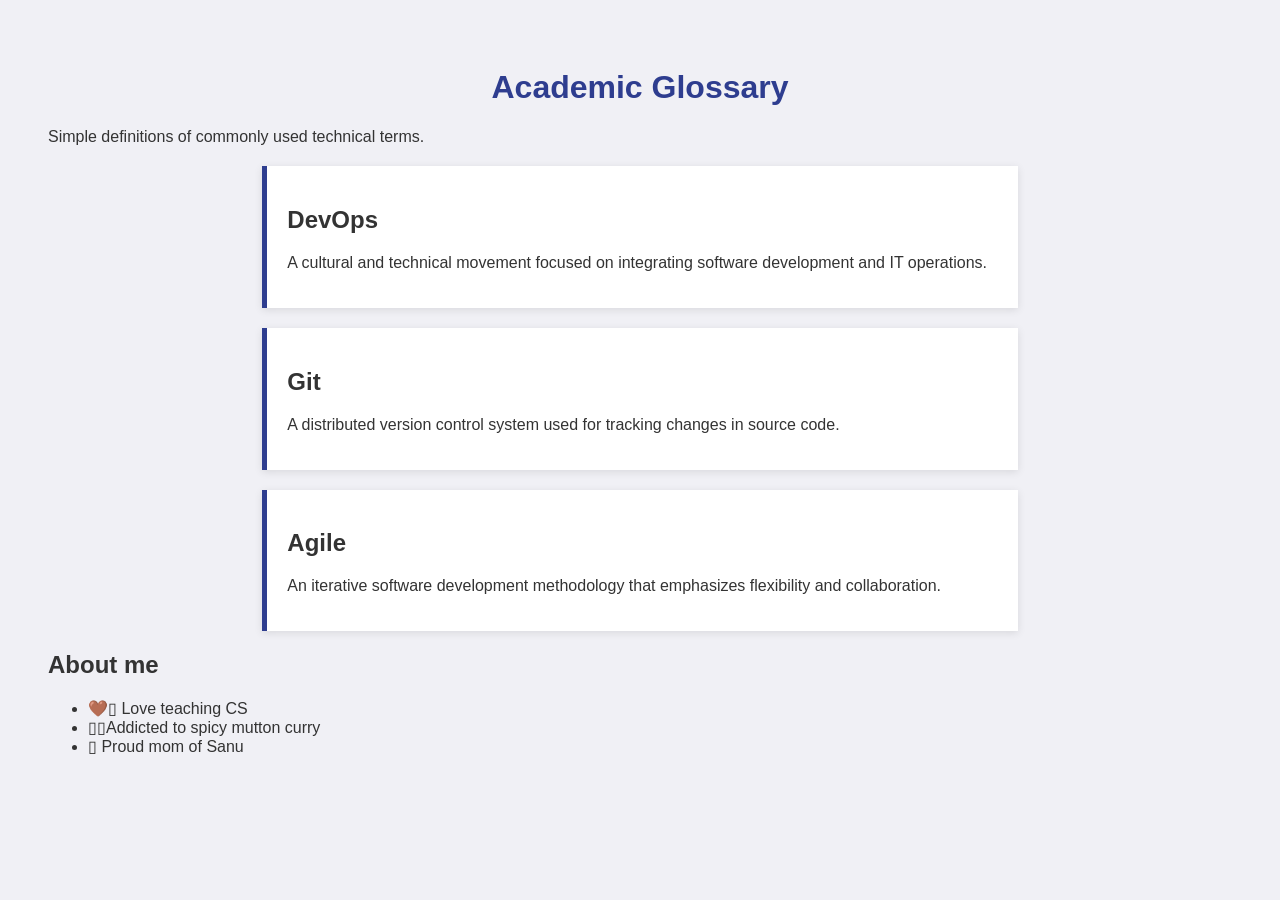
<file: index.html>
<!DOCTYPE html>
<html lang="en">
	<head>
		<meta charset="UTF-8">
		<title>Academic Glossary</title>
		<link rel="stylesheet" href="style.css">

	</head>
	<body>
		<h1> Academic Glossary</h1>
		<p>Simple definitions of commonly used technical terms.</p>

		<section class="term">
			<h2>DevOps</h2>
			<p>A cultural and technical movement focused on integrating software development and IT operations.</p>
		</section>

		<section class="term">
			<h2>Git</h2>
			<p>A distributed version control system used for tracking changes in source code.</p>
		</section>

		<section class="term">
			<h2>Agile</h2>
			<p>An iterative software development methodology that emphasizes flexibility and collaboration.</p>
		</section>
		<h2>About me</h2>
		<ul>
			<li>🤎▯ Love teaching CS</li>
			<li>▯▯Addicted to spicy mutton curry</li>
			<li>▯ Proud mom of Sanu</li>
		</ul>
	</body>
</html>
</file>
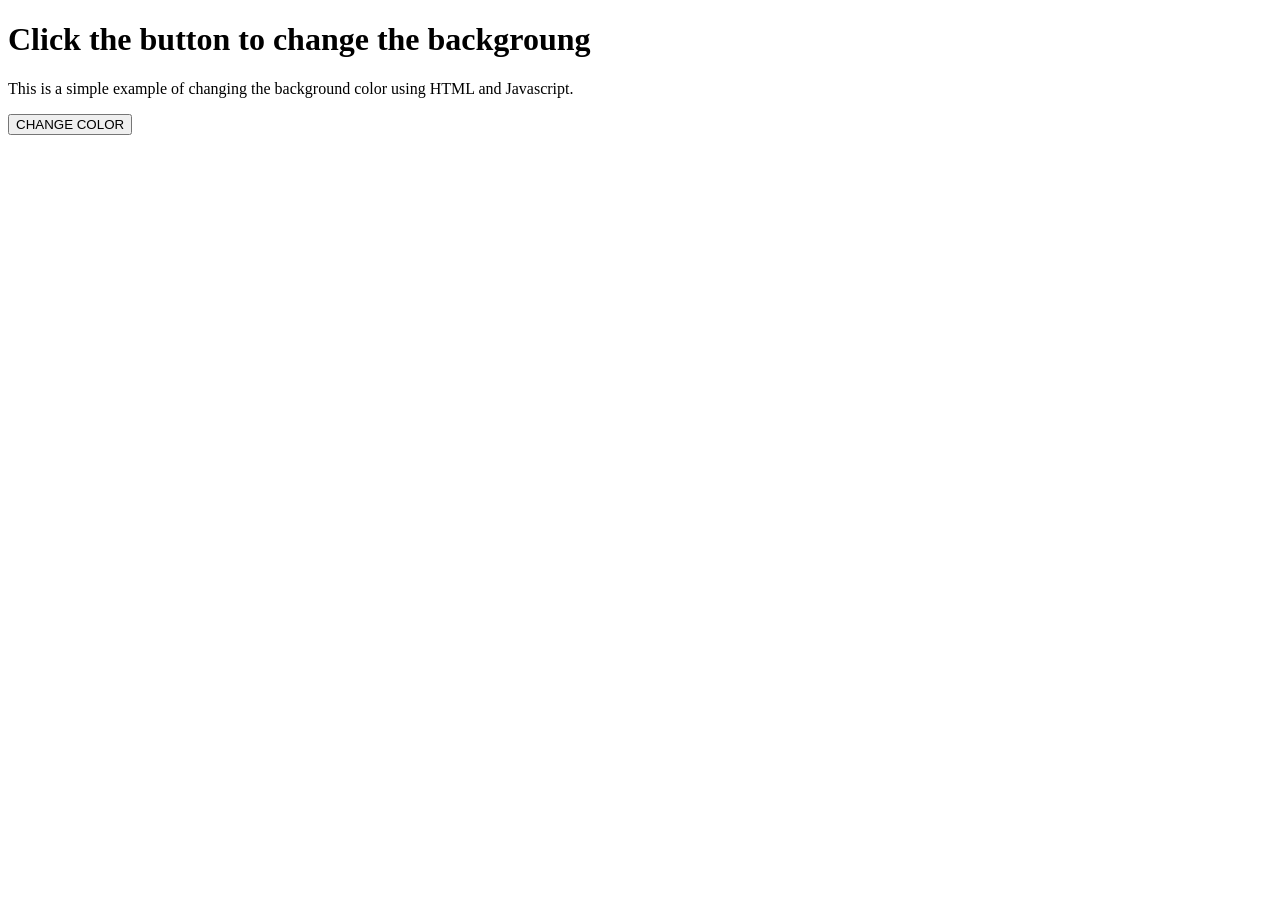
<file: changebackground.html>
<!DOCTYPE html>
<html>
	<head>
		<title> background color change</title>
	</head>
	<body>
		<h1>Click the button to change the backgroung</h1>
		<p>This is a simple example of changing the background color using HTML and Javascript.</p>
		<button onclick = "changecolor()">CHANGE COLOR</button>
		<script>
			function changeColor(){
				const colors = ["#FF5733","#33FF57","#3357FF","#F1C40F","#9B59B6"];
				const randomcolor=colors[math.floor(math.random() * color.lenght)];
				document.body.style.backgroundColor = randomcolor;
			}
		</script>
	</body>
</html>
</file>
<file: style.css>
body {
	background-color: #f0f0f5;
	font-family: 'Segoe UI', sans-serif;
	padding: 40px;
	color: #333;
}
h1 {
	color: #2e3d8f;
	text-align: center;
}
.term {
	border-left: 5px solid #2e3d8f;
	background-color: #fff;
	padding: 20px;
	margin: 20px auto;
	width: 60%;
	box-shadow: 0 2px 8px rgba(0,0,0,0.1);
}
</file>
